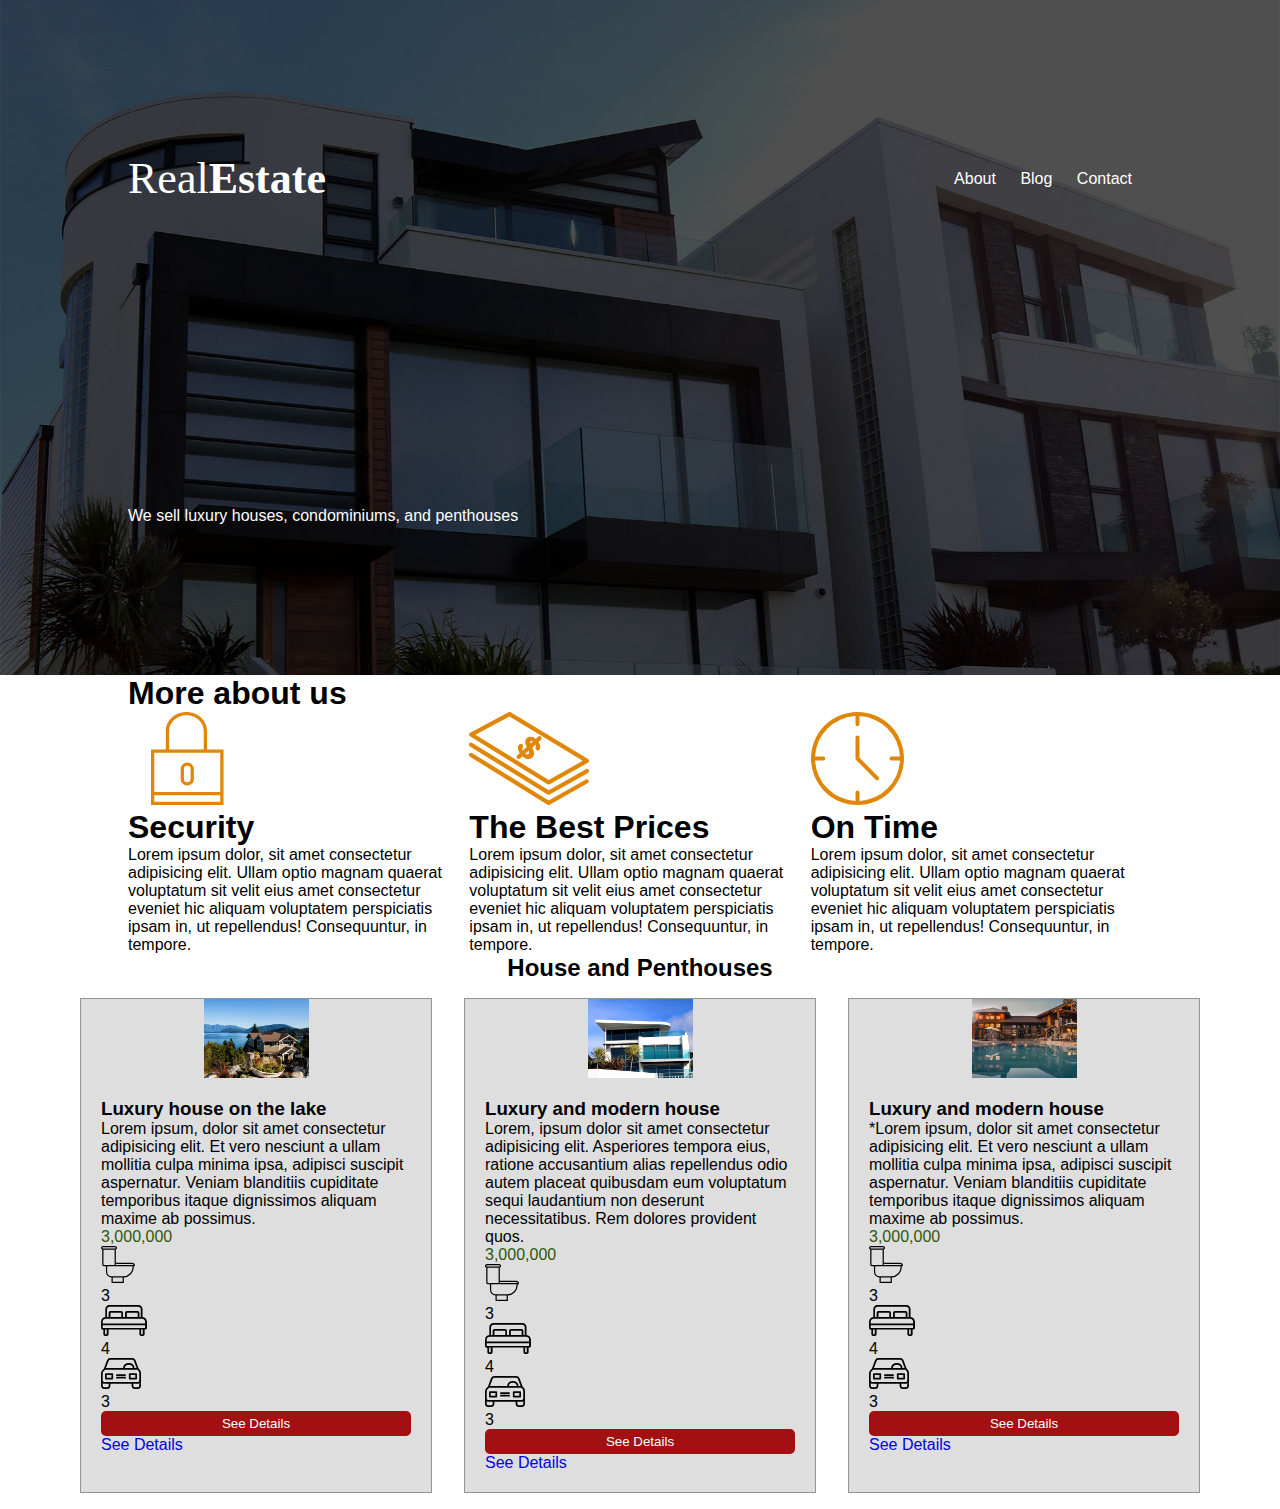
<file: agency/index.html>
<!DOCTYPE html>
<html lang="en">
<head>
    <meta charset="UTF-8">
    <meta http-equiv="X-UA-Compatible" content="IE=edge">
    <meta name="viewport" content="width=device-width, initial-scale=1.0">
    <link rel="stylesheet" href="styles/styles.css">
    <title>Home Page</title>
</head>
<body>
    <header class="site-header">
        <div class="site-bar container">
            <a href="index.html"><img src="img/logo.svg" alt="logo"></a>
            <nav>
                <a href="about.html">About</a>
                <a href="blog.html">Blog</a>
                <a href="contact.html">Contact</a>
            </nav>
        </div>

        <p class="container">We sell luxury houses, condominiums, and penthouses</p>

    </header> 
    <main>
        <section>
            <div class="container content-centered">
                <h1>More about us</h1>
                <article>
                    <div class="icons-us">                
                        <div>
                            <img src="img/icon1.svg" alt="Lock">
                            <h1>Security</h1>
                            <p>Lorem ipsum dolor, sit amet consectetur adipisicing elit. Ullam optio magnam quaerat voluptatum sit velit eius amet consectetur eveniet hic aliquam voluptatem perspiciatis ipsam in, ut repellendus! Consequuntur, in tempore.
                            </p>
                        </div>     
                        <div>
                            <img src="img/icon2.svg" alt="Money">
                            <h1>The Best Prices</h1>
                            <p>Lorem ipsum dolor, sit amet consectetur adipisicing elit. Ullam optio magnam quaerat voluptatum sit velit eius amet consectetur eveniet hic aliquam voluptatem perspiciatis ipsam in, ut repellendus! Consequuntur, in tempore.
                            </p>
                        </div>
                        <div>
                            <img src="img/icon3.svg" alt="Clock">
                            <h1>On Time</h1>
                            <p>Lorem ipsum dolor, sit amet consectetur adipisicing elit. Ullam optio magnam quaerat voluptatum sit velit eius amet consectetur eveniet hic aliquam voluptatem perspiciatis ipsam in, ut repellendus! Consequuntur, in tempore.
                            </p>
                        </div>
                    </div>
                </article>
        </section>
        <section>
            <h2> House and Penthouses</h2>
            <div class="product-container">
                <div class="product">
                    <img src="img/announcement1.jpg" alt="announcement1">
                    <div class="product-content">
                        <h3>Luxury house on the lake</h3>
                        <p>Lorem ipsum, dolor sit amet consectetur adipisicing elit. Et vero nesciunt a ullam mollitia culpa minima ipsa, adipisci suscipit aspernatur. Veniam blanditiis cupiditate temporibus itaque dignissimos aliquam maxime ab possimus.</p>
                        <p class="price">3,000,000</p>
                        <ul>
                            <li>
                                <img src="img/icon_wc.svg" alt="wc">
                                <p>3</p>   
                            </li>
                            <li>
                                <img src="img/icon_room.svg" alt="bedroom">
                                <p>4</p>
                            </li>
                            <li>
                                <img src="img/icon_parking.svg" alt="parking">
                                <p>3</p>
                            </li>
                            <button>See Details</button>
                            <a href="#" class="button button-yellow"> See Details</a>
                        </ul>
                    </div>
                </div>
                <div class="product">
                    <img src="img/announcement2.jpg" alt="house 2" />
                    <div class="product-content">
                        <h3>Luxury and modern house</h3>
                        <p>Lorem, ipsum dolor sit amet consectetur adipisicing elit. Asperiores tempora eius, ratione accusantium alias repellendus odio autem placeat quibusdam eum voluptatum sequi laudantium non deserunt necessitatibus. Rem dolores provident quos.</p>
                        <p class="price">3,000,000</p>
                        <ul>
                            <li>
                                <img src="img/icon_wc.svg" alt="wc">
                                <p>3</p>
                            </li>
                            <li>
                                <img src="img/icon_room.svg" alt="bedroom">
                                <p>4</p>
                            </li>
                            <li>
                                <img src="img/icon_parking.svg" alt="parking">
                                <p>3</p>    
                            </li>
                            <button>See Details</button>
                            <a href="#" class="button button-yellow"> See Details</a>
                        </ul>
                    </div>
                </div>
                <div class="product">
                    <img src="img/announcement3.jpg" alt="house 3" />
                    <div class="product-content">
                        <h3>Luxury and modern house</h3>
                        <p>*Lorem ipsum, dolor sit amet consectetur adipisicing elit. Et vero nesciunt a ullam mollitia culpa minima ipsa, adipisci suscipit aspernatur. Veniam blanditiis cupiditate temporibus itaque dignissimos aliquam maxime ab possimus.</p>
                        <p class="price">3,000,000</p>
                        <ul>
                            <li>
                                <img src="img/icon_wc.svg" alt="wc">
                                <p>3</p>
                            </li>
                            <li>
                                <img src="img/icon_room.svg" alt="bedroom">
                                <p>4</p>
                            </li>
                            <li>
                                <img src="img/icon_parking.svg" alt="parking">
                                <p>3</p>    
                            </li>
                            <button>See Details</button>
                            <a href="#" class="button button-yellow"> See Details</a>
                        </ul>
                    </div>
                </div>
            </section>
        </main>
    <footer>

    </footer>
</body>
</html>
</file>
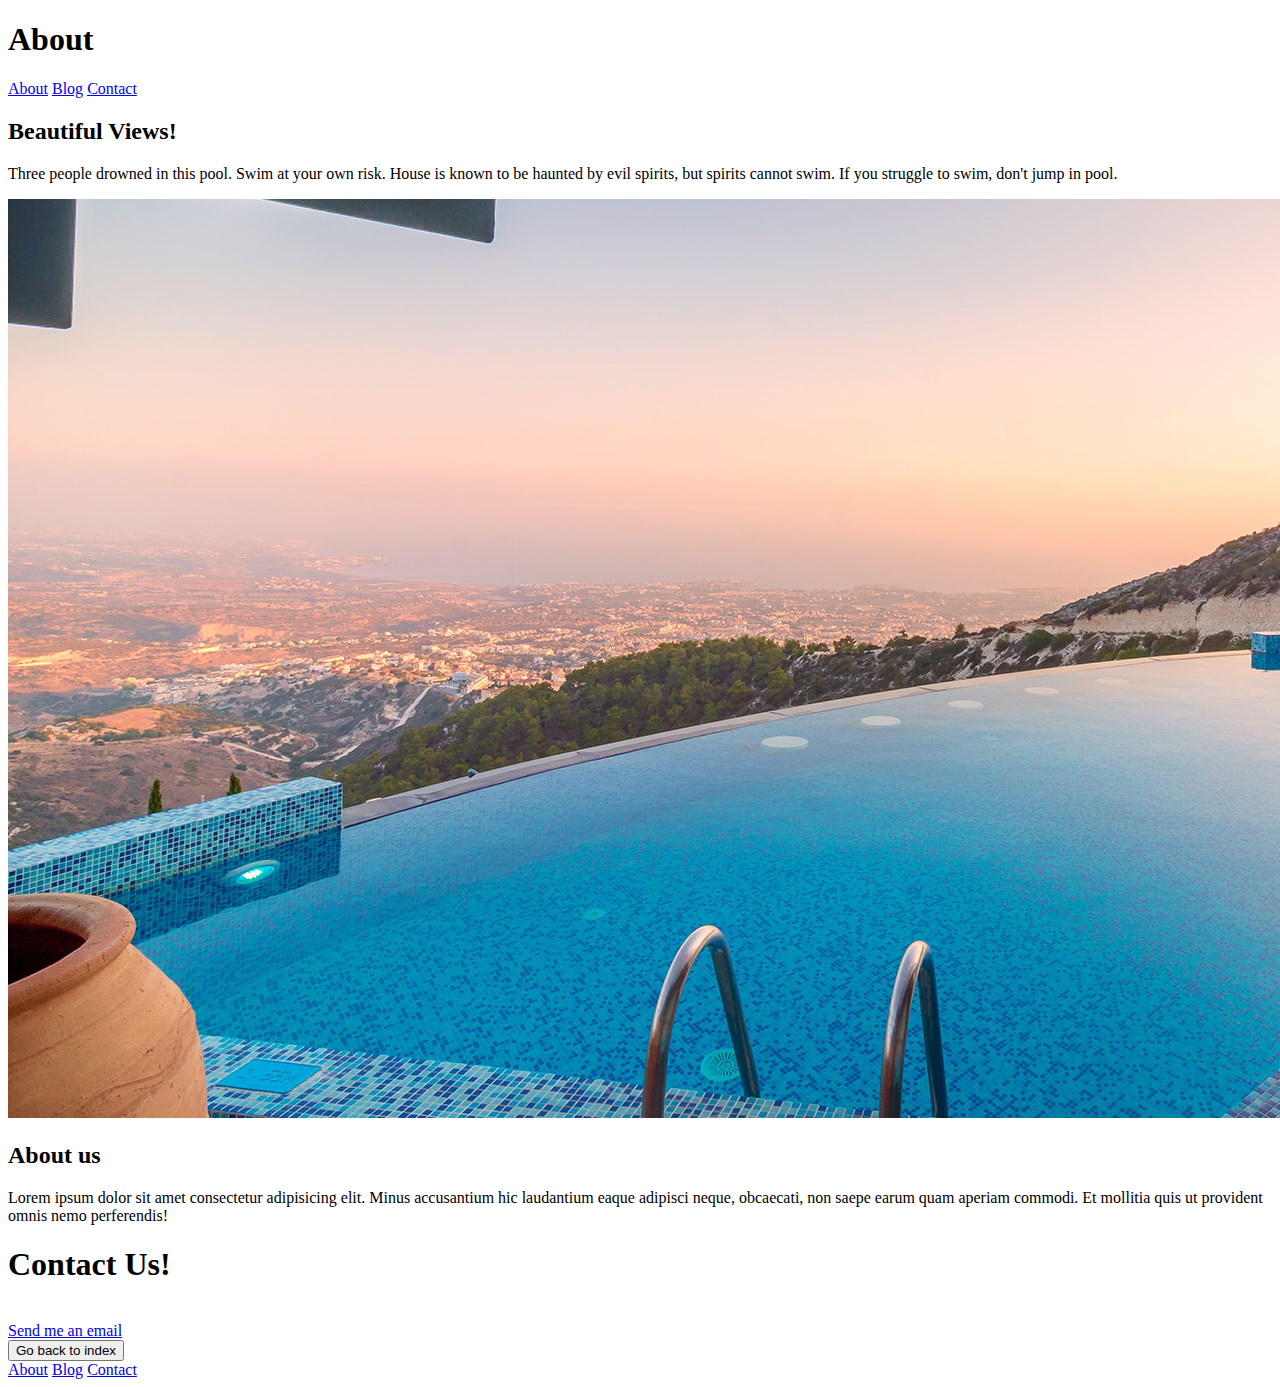
<file: agency/about.html>
<!DOCTYPE html>
<html lang="en">
<head>
    <meta charset="UTF-8">
    <meta http-equiv="X-UA-Compatible" content="IE=edge">
    <meta name="viewport" content="width=device-width, initial-scale=1.0">
    <title>About</title>
</head>
<body>
    <header class="site-header">
        <div class="main-bar">
            <h1>About</h1>
            <nav class="navigation">
                <a href="about.html">About</a>
                <a href="Blog.html">Blog</a>
                <a href="contact.html">Contact</a>
            </nav> 
        </div>
        <div class="text-header">
            <h2>Beautiful Views!</h2>
            <p>Three people drowned in this pool. Swim at your own risk. House is known to be haunted by evil spirits, but spirits cannot swim. If you struggle to swim, don't jump in pool.</p>
        </div>
    </header>
    <div class="container">
        <div class="about-container">
            <img src="img/highlight2.jpg" alt="Pool">
            <div>
                <h2>About us</h2>
                <p>Lorem ipsum dolor sit amet consectetur adipisicing elit. Minus accusantium hic laudantium eaque adipisci neque, obcaecati, non saepe earum quam aperiam commodi. Et mollitia quis ut provident omnis nemo perferendis!</p>
            </div>
        </div>
    </div>

    <footer>
        <div class="main-bar">
            <h1>Contact Us!</h1>
            <br>
            <a href="mailto: adam.young@sdgku.edu">Send me an email</a>
            <br>
            <button onclick="document.location='../index.html'">Go back to index</button>
            <nav class="navigation">
                <a href="about.html">About</a>
                <a href="blog.html">Blog</a>
                <a href="contact.html">Contact</a>
            </nav>
        </div>
    </footer>
<body>
</html>
</file>
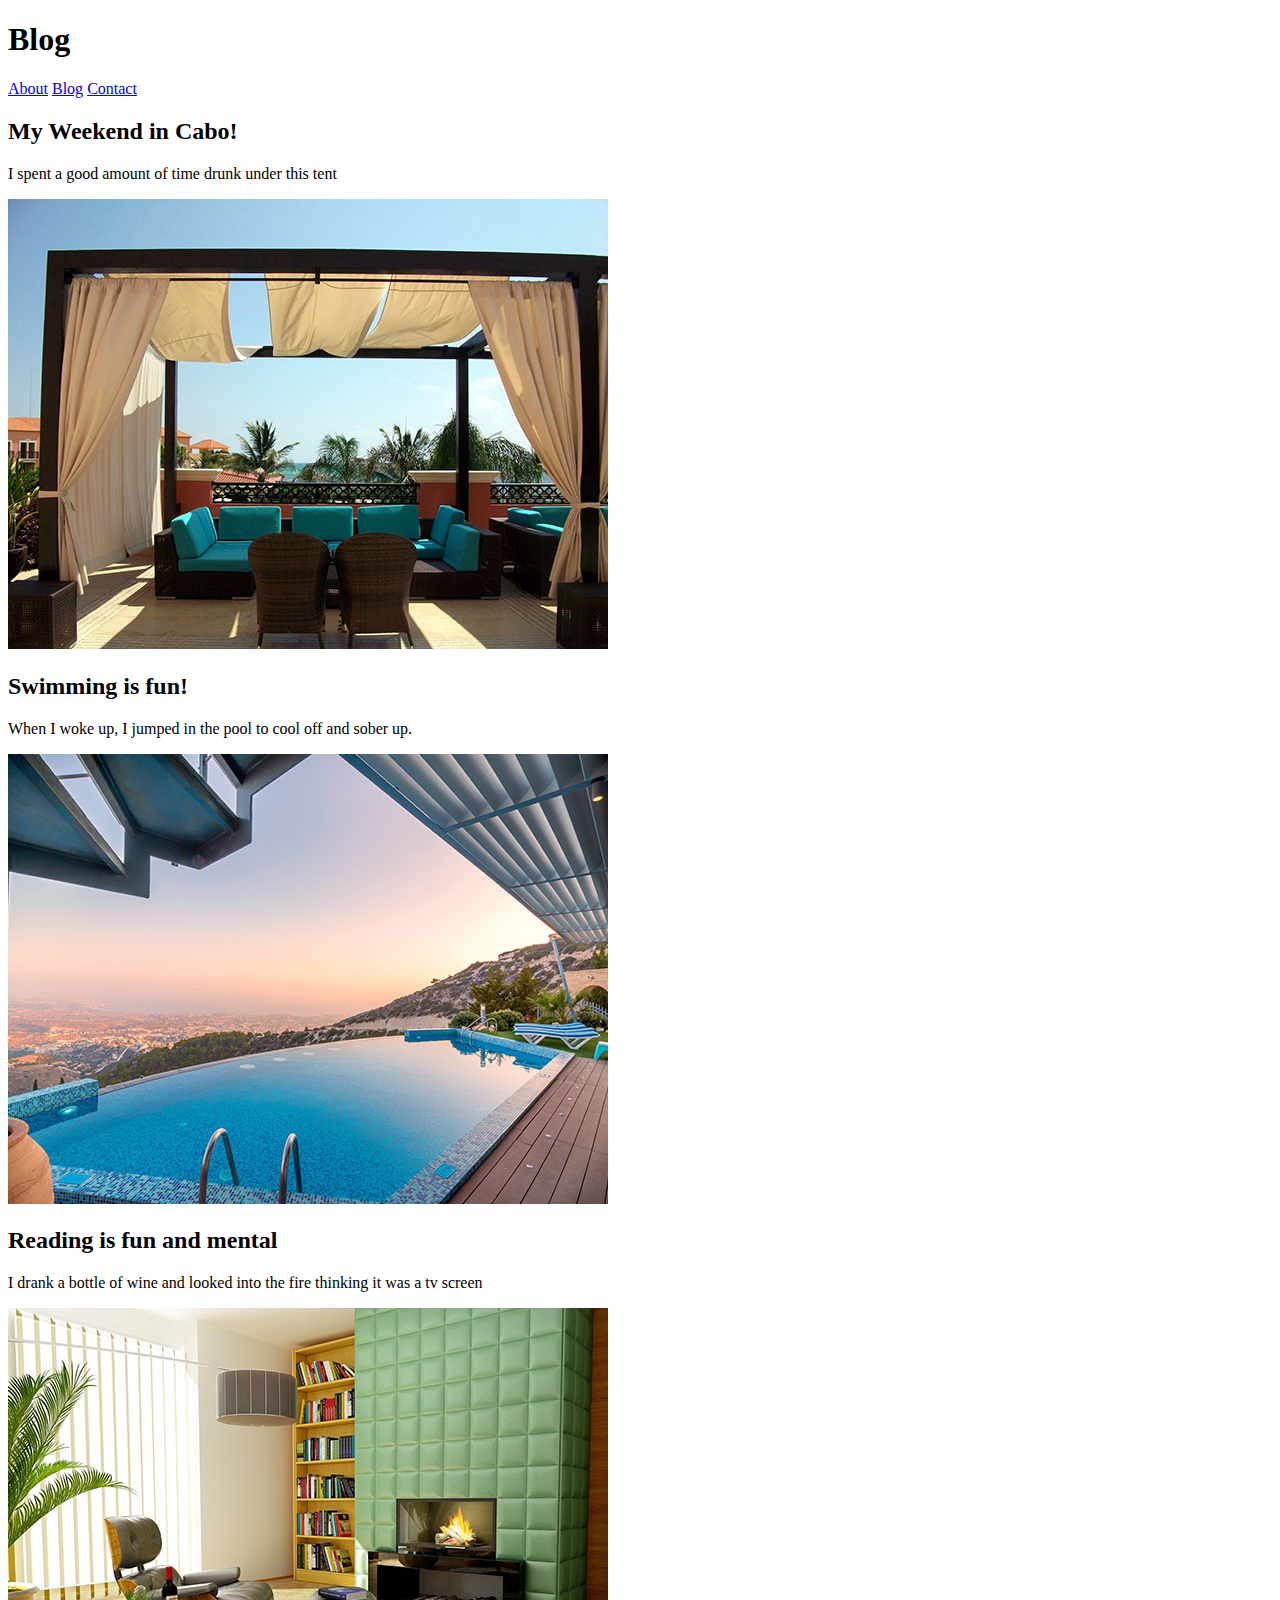
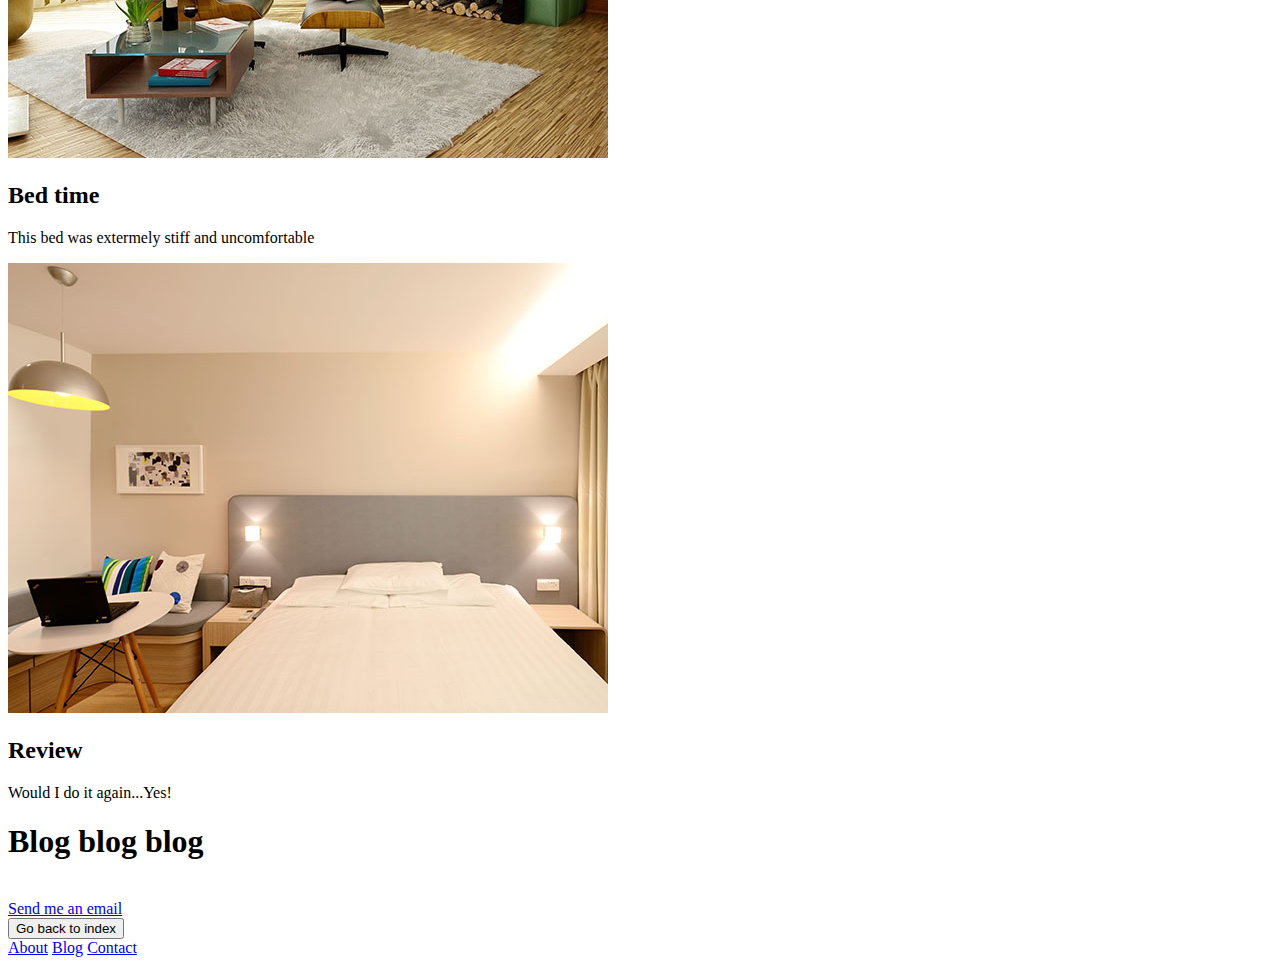
<file: agency/blog.html>
<!DOCTYPE html>
<html lang="en">
<head>
    <meta charset="UTF-8">
    <meta http-equiv="X-UA-Compatible" content="IE=edge">
    <meta name="viewport" content="width=device-width, initial-scale=1.0">
    <title>Blog</title>
</head>
<body>
    <header class="site-header">
        <div class="main-bar">
            <h1>Blog</h1>
            <nav class="navigation">
                <a href="about.html">About</a>
                <a href="Blog.html">Blog</a>
                <a href="contact.html">Contact</a>
            </nav> 
        </div>
        <div class="text-header">
            <h2>My Weekend in Cabo!</h2>
            <p>I spent a good amount of time drunk under this tent</p>
        </div>
    </header>
    <div class="container">
        <div class="about-container">
            <img src="img/blog1.jpg" alt="Back Yard">
            <div>
                <h2>Swimming is fun!</h2>
                <p>When I woke up, I jumped in the pool to cool off and sober up.</p>
            </div>
        </div>
    </div>

    <div class="container">
        <div class="about-container">
            <img src="img/blog2.jpg" alt="Pool">
            <div>
                <h2>Reading is fun and mental</h2>
                <p>I drank a bottle of wine and looked into the fire thinking it was a tv screen</p>
            </div>
        </div>
    </div>

    <div class="container">
        <div class="about-container">
            <img src="img/blog3.jpg" alt="Wine and Shag Rug">
            <div>
                <h2>Bed time</h2>
                <p>This bed was extermely stiff and uncomfortable</p>
            </div>
        </div>
    </div>

    <div class="container">
        <div class="about-container">
            <img src="img/blog4.jpg" alt="Stiff Bed">
            <div>
                <h2>Review</h2>
                <p>Would I do it again...Yes!</p>
            </div>
        </div>
    </div>
    <footer>
        <div class="main-bar">
            <h1>Blog blog blog</h1>
            <br>
            <a href="mailto: adam.young@sdgku.edu">Send me an email</a>
            <br>
            <button onclick="document.location='../index.html'">Go back to index</button>
            <nav class="navigation">
                <a href="about.html">About</a>
                <a href="Blog.html">Blog</a>
                <a href="contact.html">Contact</a>
            </nav>
        </div>
    </footer>
<body>
</html>
</file>
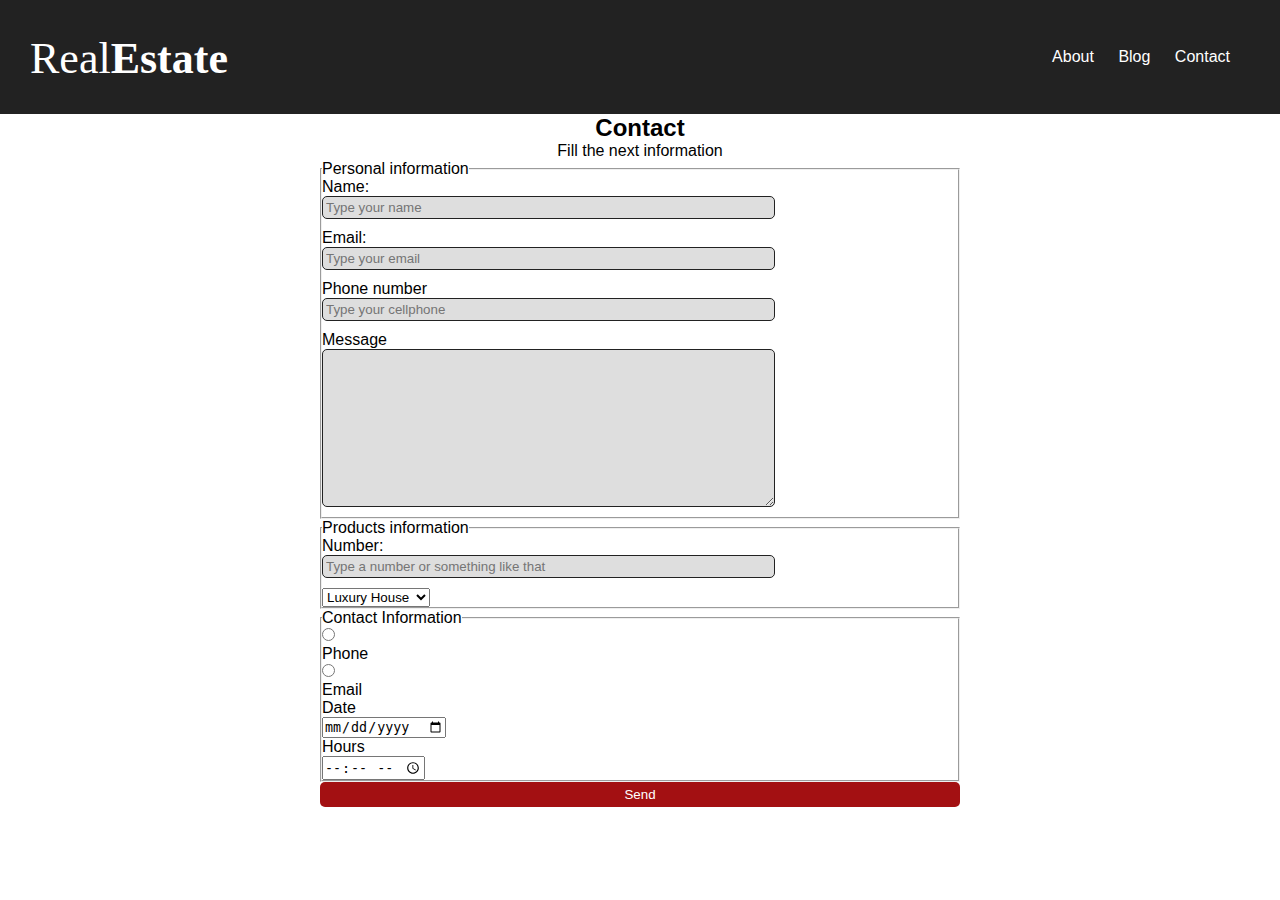
<file: agency/contact.html>
<!DOCTYPE html>
<html lang="en">
<head>
    <meta charset="UTF-8">
    <meta http-equiv="X-UA-Compatible" content="IE=edge">
    <meta name="viewport" content="width=device-width, initial-scale=1.0">
    <link rel="stylesheet" href="styles/styles.css">
    <title>Contact</title>
</head>
<body>
    <header class="contact-header">
        <div class="site-bar">
            <img src="img/logo.svg" alt="logo">
            <nav>
                <a href="about.html">About</a>
                <a href="blog.html">Blog</a>
                <a href="contact.html">Contact</a>
            </nav>
        </div>
    </header>
    
    <main class="contact-container">
        <h2>Contact</h2>
        <p class="contact-text">Fill the next information</p>
    
        
        
    <fieldset>
        <legend>Personal information</legend>
        <label for="frame">Name:</label>
        <input class="input-control" type="text" id="frame" placeholder="Type your name">
        
        <label for="uemail">Email:</label>
        <input class="input-control" type="email" id="uemail" placeholder="Type your email" required>
        
        <label for="phone">Phone number</label>
        <input class="input-control" type="tel" id="phone" placeholder="Type your cellphone" required>

        <label for="msg">Message</label>
        <textarea class="input-control" name="msg" id="msg" cols="30" rows="10"></textarea>
    </fieldset>

    <!--add the fieldset for product's information-->
    <fieldset>
        <legend>Products information</legend>
        <label for="frame">Number:</label>
        <input class="input-control" type="number" id="frame" placeholder="Type a number or something like that">

        <select name="id">
            <option value="luxury">Luxury House</option>
            <option value="condominiums">condominiums</option>
            <option value="penthouse">Penthouses</option>
        </select>


    </fieldset>

    <fieldset>
        <legend>Contact Information</legend>
        <input type="radio" name="contact"> <label for="">Phone</label>
        <input type="radio" name="contact"> <label for="">Email</label>

        <label for="date">Date</label>
        <input type="date" name="date" id="date">

        <label for="hours">Hours</label>
        <input type="time">
    </fieldset>
    
    <button>Send</button>
    </main>
</file>
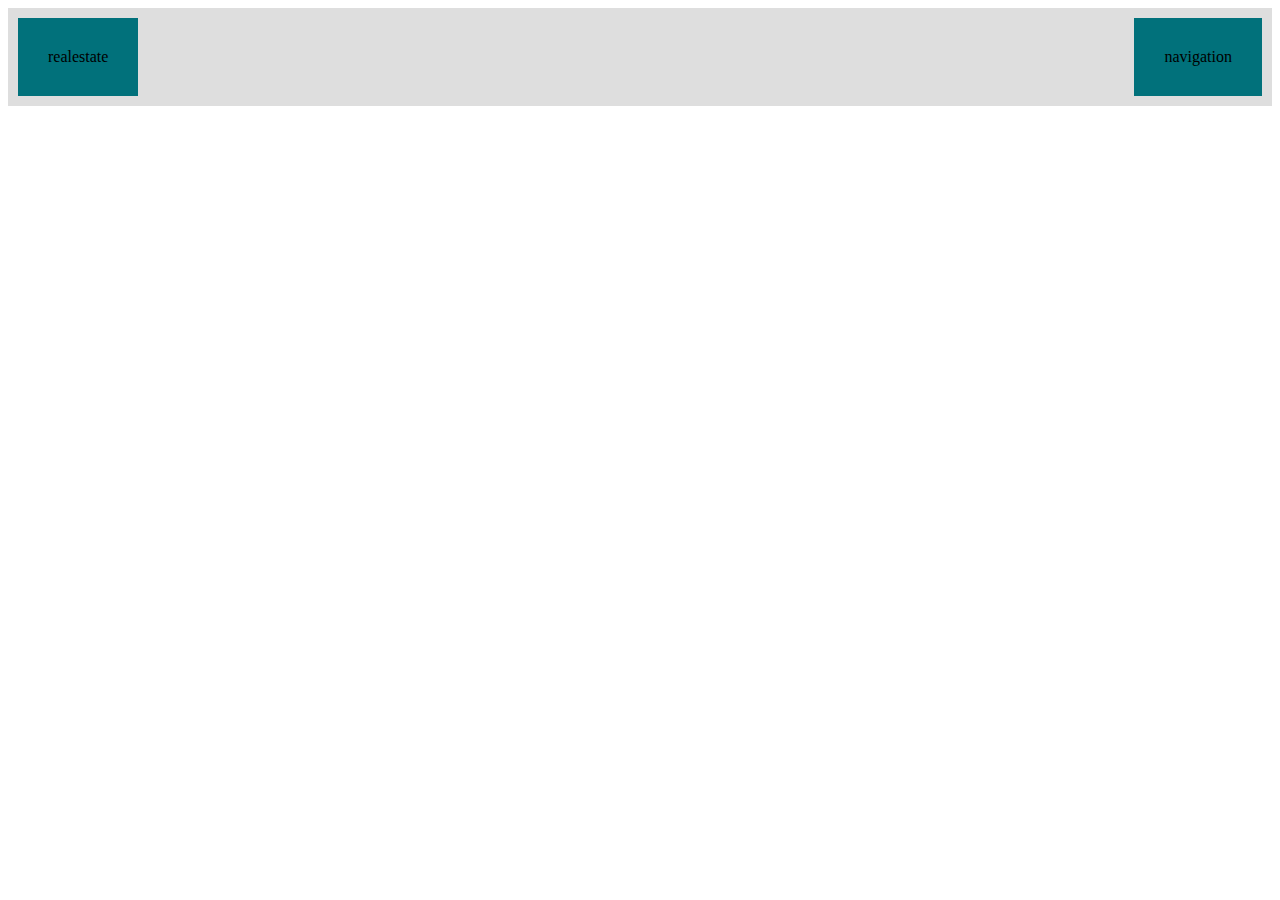
<file: agency/flexbox.html>
<!DOCTYPE html>
<html lang="en">
<head>
    <meta charset="UTF-8">
    <meta http-equiv="X-UA-Compatible" content="IE=edge">
    <meta name="viewport" content="width=device-width, initial-scale=1.0">
    <title>Document</title>

    <style>
        .flex-container{
            display: flex;
            flex-direction: row;
            justify-content: space-between;
            background-color: #dedede;
            /*height: 800px; */
        }
        .flex-item{
           background-color: rgb(1,113,123);
           padding: 30px;
           margin: 10px;
           text-align: center;
        }
    </style>

</head>
<body>
    <div class="flex-container">
        <div class="flex-item">realestate</div>
        <div class="flex-item">navigation</div>
        <!--<div class="flex-item">3</div> -->
    </div>
</body>
</html>
</file>
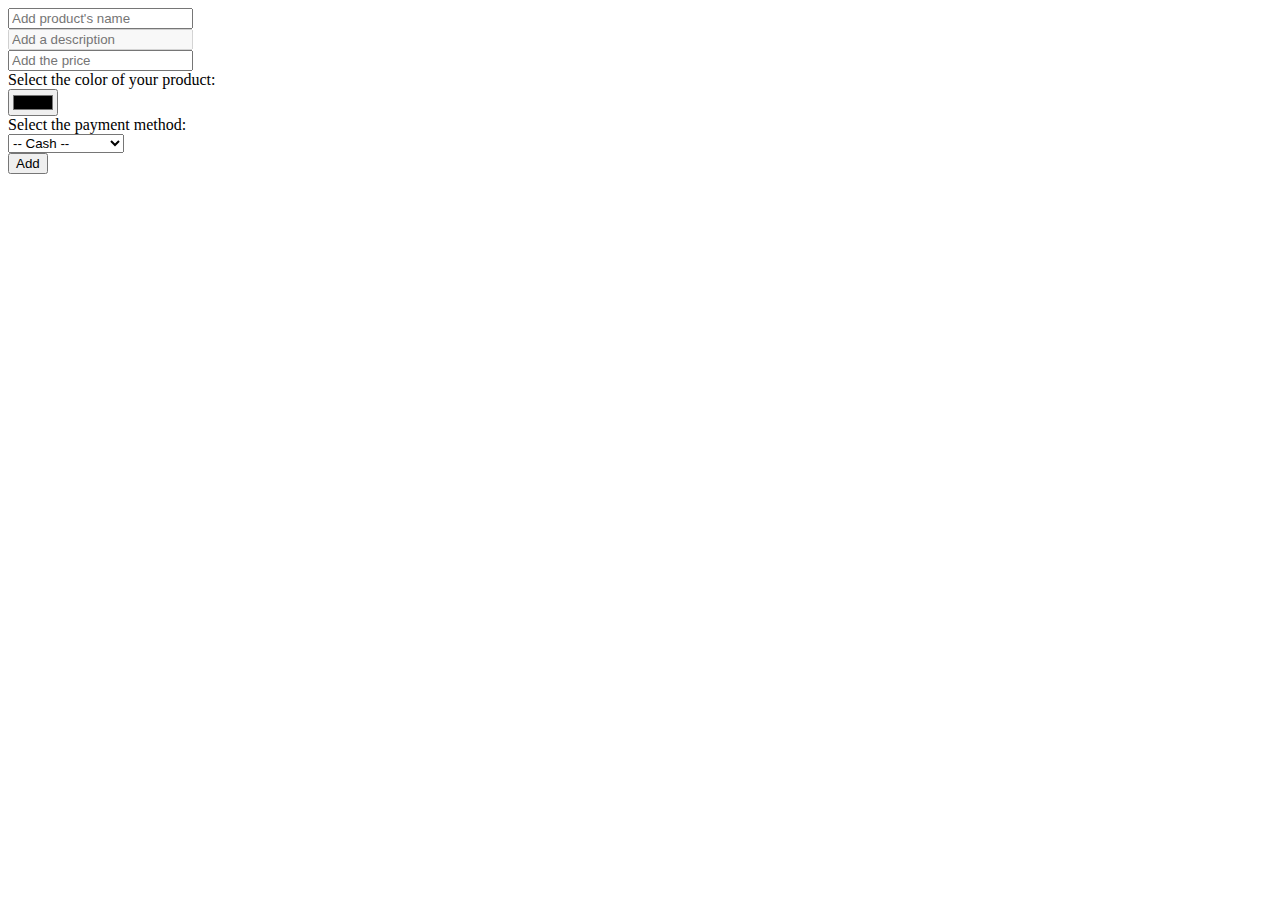
<file: agency/form.html>
<!DOCTYPE html>
<html lang="en">
<head>
    <meta charset="UTF-8">
    <meta http-equiv="X-UA-Compatible" content="IE=edge">
    <meta name="viewport" content="width=device-width, initial-scale=1.0">
    <title>Forms</title>
    <style>
        .input-control{
            display: block;
        }
    </style>
</head>
<body>
    <form>
        <input type="text" class="input-control" placeholder="Add product's name">
        <input type="text" class="input-control" placeholder="Add a description" disabled>
        <input type="number" class="input-control" placeholder="Add the price" required>
        
        <label>Select the color of your product: </label>
        <input type="color" class="input-control" required>

        <label>Select the payment method: </label>
        <select class="input-control">
            <option value="cash">-- Cash --</option>
            <option value="credit">-- Credit Card --</option>
            <option value="paypal">-- Paypal --</option>
        </select>
        
        <button>Add</button>        
    </form>
    
</body>
</html>
</file>
<file: agency/styles/styles.css>
/*global*/
*{
    margin: 0;
    padding:0;
}
a{
    text-decoration: none;
}
img{
    max-width: 100%;
}
h2{
    text-align: center;
}
body{
    font-family: Arial, Helvetica, sans-serif;
}
/*utilities*/
.product-container {
    display: flex;
    width: 90%;
    margin-left: auto;
    margin-right: auto;

}
.container{
    width: 80%;
    margin-left: auto;
    margin-right: auto;
}
.contact-container{
    width: 50%;
    margin-left: auto;
    margin-right: auto;
}
/*header*/

.site-header{
    display: flex;
    flex-direction: column;
    justify-content: space-around;
    background-image: url(../img/header.jpg);
    height: 75vh;
    /*views per high*/
    background-position: center center;
    background-size: cover;
}
.site-header p{
    color: white;
}
nav a{
    color: white;
    text-decoration: none;
    margin-right: 20px;
}
.site-bar {
    display: flex;
    flex-direction: row;
    justify-content: space-between;
    align-items: center;
}

@media(max-width:768px){
    .site-bar{
        flex-direction: column;
    }
    nav a{
        display: block;
        margin-bottom: 30px;
    }
}

/* About Us */
.icons-us{
    display: flex;
    justify-content: space-around;
    /*gap: 5;*/
}
.icon{
    flex-basis: 33.3%;
    margin-right: 1rem;
}

@media(max-width:768px){
    .icons-us{
        width: 35%;
        flex-direction: column;
        margin-right: auto;
        margin-left: auto;
    }
    .icon{
        text-align: center;
    }
}

/*Product Categories*/
.product{
    display: flex;
    flex-direction: column;
    background-color:  #dedede;
    border: 1px solid #959494;
    flex-basis: calc(33% - 10px);
    margin-bottom: 20px;
    margin: 1rem;
    
}
.product-content{
    padding: 20px;

}

@media(max-width:768px){
    .product-container{
        width:70%;
        margin-left: auto;
        margin-right: auto;
        flex-direction: column;
    }
    
}

.price{
    color: rgb(48, 87, 8);

}

.price2{
    color: red;
}

.price3{
    color: blue;
}

.product img{
    max-height: 70%;
    max-width: 30%;
    margin: 0 auto;
    transition: transform 0.3s ease-in-out;
}

.product li {
    list-style: none;
}













button{
    display: block;
    width: 100%;
    height: 25px;
    background-color: rgb(163, 16, 18);
    color: white;
    border: none;
    border-radius: 5px;

}

/*contact */
.contact-header{
    background-color: #222222;
    padding: 30px;
}
.contact-text{
    text-align: center;
}
label{
    display: block;
}
.input-control{
    display: block;
    background-color: #dedede;
    width: 70%;
    border: 1px solid #222222;
    padding: 3px;
    border-radius: 5px;
    margin-bottom: 10px;
}
</file>
